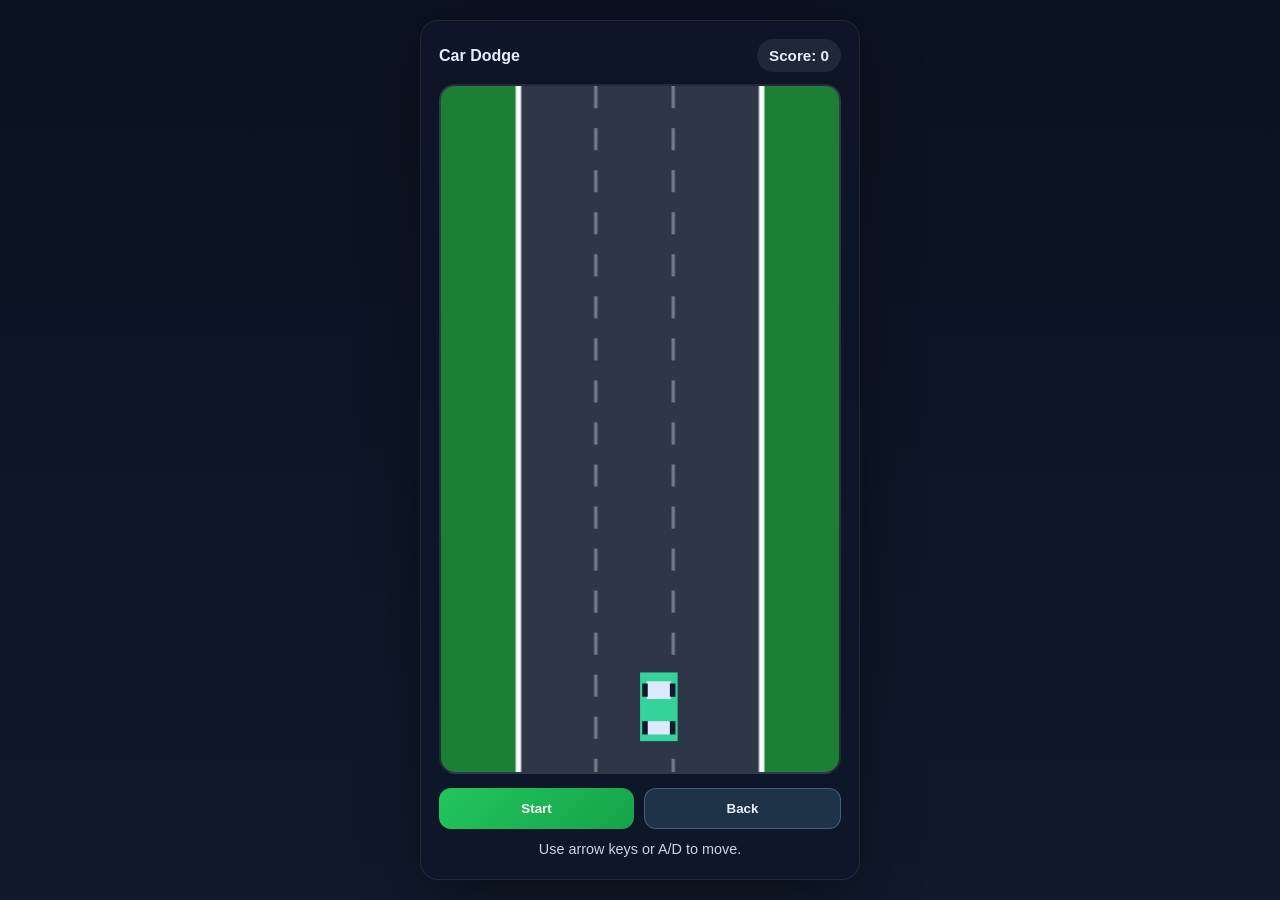
<file: car-game.html>
<!DOCTYPE html>
<html lang="en">
<head>
  <meta charset="UTF-8" />
  <meta name="viewport" content="width=device-width, initial-scale=1.0" />
  <title>Car Game | Aku Store</title>
  <style>
    :root {
      --bg1: #0b1220;
      --bg2: #101a2a;
      --road: #1f2b38;
      --lane: rgba(255,255,255,0.35);
      --grass: #1b7f35;
      --player: #34d399;
      --enemy: #f87171;
      --gold: #facc15;
      --text: #e5eefb;
      --panel: rgba(15, 23, 42, 0.82);
      --accent: #7dd3fc;
    }

    * { box-sizing: border-box; }

    body {
      margin: 0;
      min-height: 100vh;
      display: grid;
      place-items: center;
      font-family: Arial, Helvetica, sans-serif;
      background: linear-gradient(180deg, var(--bg1), var(--bg2));
      color: var(--text);
    }

    .game-shell {
      width: min(92vw, 440px);
      background: rgba(15, 23, 42, 0.7);
      border: 1px solid rgba(255,255,255,0.08);
      border-radius: 18px;
      padding: 18px;
      box-shadow: 0 18px 60px rgba(0,0,0,0.35);
    }

    .topbar {
      display: flex;
      justify-content: space-between;
      align-items: center;
      margin-bottom: 12px;
      font-weight: 700;
    }

    .score {
      background: rgba(255,255,255,0.08);
      padding: 8px 12px;
      border-radius: 999px;
      font-size: 0.95rem;
    }

    canvas {
      display: block;
      width: 100%;
      height: auto;
      border-radius: 16px;
      background: linear-gradient(180deg, #1d2938, #0f172a);
      border: 2px solid rgba(255,255,255,0.08);
    }

    .controls {
      display: flex;
      justify-content: space-between;
      gap: 10px;
      margin-top: 14px;
    }

    button {
      flex: 1;
      border: none;
      border-radius: 12px;
      padding: 12px 14px;
      font-weight: 700;
      cursor: pointer;
      transition: transform 0.15s ease, opacity 0.15s ease;
    }

    button:hover {
      transform: translateY(-1px);
    }

    .primary {
      background: linear-gradient(135deg, #22c55e, #16a34a);
      color: white;
    }

    .secondary {
      background: rgba(125, 211, 252, 0.15);
      color: var(--text);
      border: 1px solid rgba(125, 211, 252, 0.3);
    }

    .status {
      margin-top: 12px;
      font-size: 0.9rem;
      text-align: center;
      color: #cbd5e1;
      min-height: 20px;
    }
  </style>
</head>
<body>
  <div class="game-shell">
    <div class="topbar">
      <div>Car Dodge</div>
      <div class="score">Score: <span id="score">0</span></div>
    </div>

    <canvas id="gameCanvas" width="360" height="620" aria-label="Car game"></canvas>

    <div class="controls">
      <button id="startBtn" class="primary">Start</button>
      <button id="homeBtn" class="secondary">Back</button>
    </div>

    <div id="status" class="status">Use arrow keys or A/D to move.</div>
  </div>

  <script>
    const canvas = document.getElementById('gameCanvas');
    const ctx = canvas.getContext('2d');
    const scoreEl = document.getElementById('score');
    const startBtn = document.getElementById('startBtn');
    const homeBtn = document.getElementById('homeBtn');
    const statusEl = document.getElementById('status');

    const road = {
      width: 220,
      x: (canvas.width - 220) / 2,
      laneWidth: 70,
      lanes: 3
    };

    let animationFrameId = null;
    let gameStarted = false;
    let gameOver = false;
    let lastTime = 0;
    let spawnTimer = 0;
    let score = 0;
    let highScore = Number(localStorage.getItem('aku_car_game_high_score') || 0);

    const player = {
      x: canvas.width / 2,
      y: canvas.height - 90,
      width: 34,
      height: 62,
      speed: 220,
      moveLeft: false,
      moveRight: false
    };

    const obstacles = [];

    function resetGame() {
      player.x = canvas.width / 2;
      player.y = canvas.height - 90;
      obstacles.length = 0;
      spawnTimer = 0;
      score = 0;
      scoreEl.textContent = '0';
      gameOver = false;
      lastTime = 0;
      statusEl.textContent = 'Use arrow keys or A/D to move.';
    }

    function startGame() {
      resetGame();
      gameStarted = true;
      startBtn.textContent = 'Restart';
      statusEl.textContent = 'Avoid the traffic!';
      if (animationFrameId) cancelAnimationFrame(animationFrameId);
      animationFrameId = requestAnimationFrame(gameLoop);
    }

    function endGame() {
      gameOver = true;
      gameStarted = false;
      if (score > highScore) {
        highScore = score;
        localStorage.setItem('aku_car_game_high_score', String(highScore));
      }
      statusEl.textContent = `Crash! Final score: ${score}. High score: ${highScore}.`;
      startBtn.textContent = 'Play Again';
    }

    function updatePlayer(delta) {
      const direction = (player.moveRight ? 1 : 0) - (player.moveLeft ? 1 : 0);
      player.x += direction * player.speed * delta;
      player.x = Math.max(road.x + 12, Math.min(player.x, road.x + road.width - player.width - 12));
    }

    function spawnObstacle() {
      const lane = Math.floor(Math.random() * road.lanes);
      const laneX = road.x + lane * road.laneWidth + 18;
      const obstacleWidth = 32;
      const obstacleHeight = 60;
      obstacles.push({
        x: laneX,
        y: -70,
        width: obstacleWidth,
        height: obstacleHeight,
        speed: 180 + Math.random() * 110,
        color: Math.random() > 0.5 ? '#f87171' : '#fbbf24'
      });
    }

    function updateObstacles(delta) {
      for (let i = obstacles.length - 1; i >= 0; i--) {
        const obs = obstacles[i];
        obs.y += obs.speed * delta;

        if (obs.y > canvas.height + 80) {
          obstacles.splice(i, 1);
          score += 10;
          scoreEl.textContent = String(score);
          continue;
        }

        const hit =
          player.x < obs.x + obs.width &&
          player.x + player.width > obs.x &&
          player.y < obs.y + obs.height &&
          player.y + player.height > obs.y;

        if (hit) {
          endGame();
          return;
        }
      }
    }

    function drawBackground() {
      ctx.fillStyle = '#1f2937';
      ctx.fillRect(0, 0, canvas.width, canvas.height);

      ctx.fillStyle = '#1b7f35';
      ctx.fillRect(0, 0, canvas.width, canvas.height);

      ctx.fillStyle = '#2d3748';
      ctx.fillRect(road.x, 0, road.width, canvas.height);

      ctx.strokeStyle = 'rgba(255,255,255,0.35)';
      ctx.lineWidth = 3;
      ctx.setLineDash([20, 18]);
      ctx.beginPath();
      ctx.moveTo(road.x + road.laneWidth, 0);
      ctx.lineTo(road.x + road.laneWidth, canvas.height);
      ctx.moveTo(road.x + road.laneWidth * 2, 0);
      ctx.lineTo(road.x + road.laneWidth * 2, canvas.height);
      ctx.stroke();
      ctx.setLineDash([]);

      // Road edge lines
      ctx.strokeStyle = '#f8fafc';
      ctx.lineWidth = 5;
      ctx.beginPath();
      ctx.moveTo(road.x, 0);
      ctx.lineTo(road.x, canvas.height);
      ctx.moveTo(road.x + road.width, 0);
      ctx.lineTo(road.x + road.width, canvas.height);
      ctx.stroke();
    }

    function drawCar(x, y, width, height, color) {
      ctx.fillStyle = color;
      ctx.fillRect(x, y, width, height);

      ctx.fillStyle = '#dbeafe';
      ctx.fillRect(x + 6, y + 8, width - 12, 16);
      ctx.fillRect(x + 6, y + height - 18, width - 12, 12);

      ctx.fillStyle = '#111827';
      ctx.fillRect(x + 2, y + 10, 5, 12);
      ctx.fillRect(x + width - 7, y + 10, 5, 12);
      ctx.fillRect(x + 2, y + height - 18, 5, 12);
      ctx.fillRect(x + width - 7, y + height - 18, 5, 12);
    }

    function drawPlayer() {
      drawCar(player.x, player.y, player.width, player.height, '#34d399');
    }

    function drawObstacles() {
      obstacles.forEach(obs => drawCar(obs.x, obs.y, obs.width, obs.height, obs.color));
    }

    function draw() {
      drawBackground();
      drawObstacles();
      drawPlayer();
    }

    function gameLoop(timestamp) {
      if (!gameStarted || gameOver) return;

      if (!lastTime) lastTime = timestamp;
      const delta = (timestamp - lastTime) / 1000;
      lastTime = timestamp;

      updatePlayer(delta);

      spawnTimer += delta;
      if (spawnTimer > 0.9) {
        spawnObstacle();
        spawnTimer = 0;
      }

      updateObstacles(delta);
      draw();

      if (!gameOver) {
        animationFrameId = requestAnimationFrame(gameLoop);
      }
    }

    window.addEventListener('keydown', (event) => {
      if (event.key === 'ArrowLeft' || event.key.toLowerCase() === 'a') {
        player.moveLeft = true;
      }
      if (event.key === 'ArrowRight' || event.key.toLowerCase() === 'd') {
        player.moveRight = true;
      }
    });

    window.addEventListener('keyup', (event) => {
      if (event.key === 'ArrowLeft' || event.key.toLowerCase() === 'a') {
        player.moveLeft = false;
      }
      if (event.key === 'ArrowRight' || event.key.toLowerCase() === 'd') {
        player.moveRight = false;
      }
    });

    startBtn.addEventListener('click', startGame);
    homeBtn.addEventListener('click', () => {
      window.location.href = 'index.html';
    });

    resetGame();
    draw();
  </script>
</body>
</html>
</file>
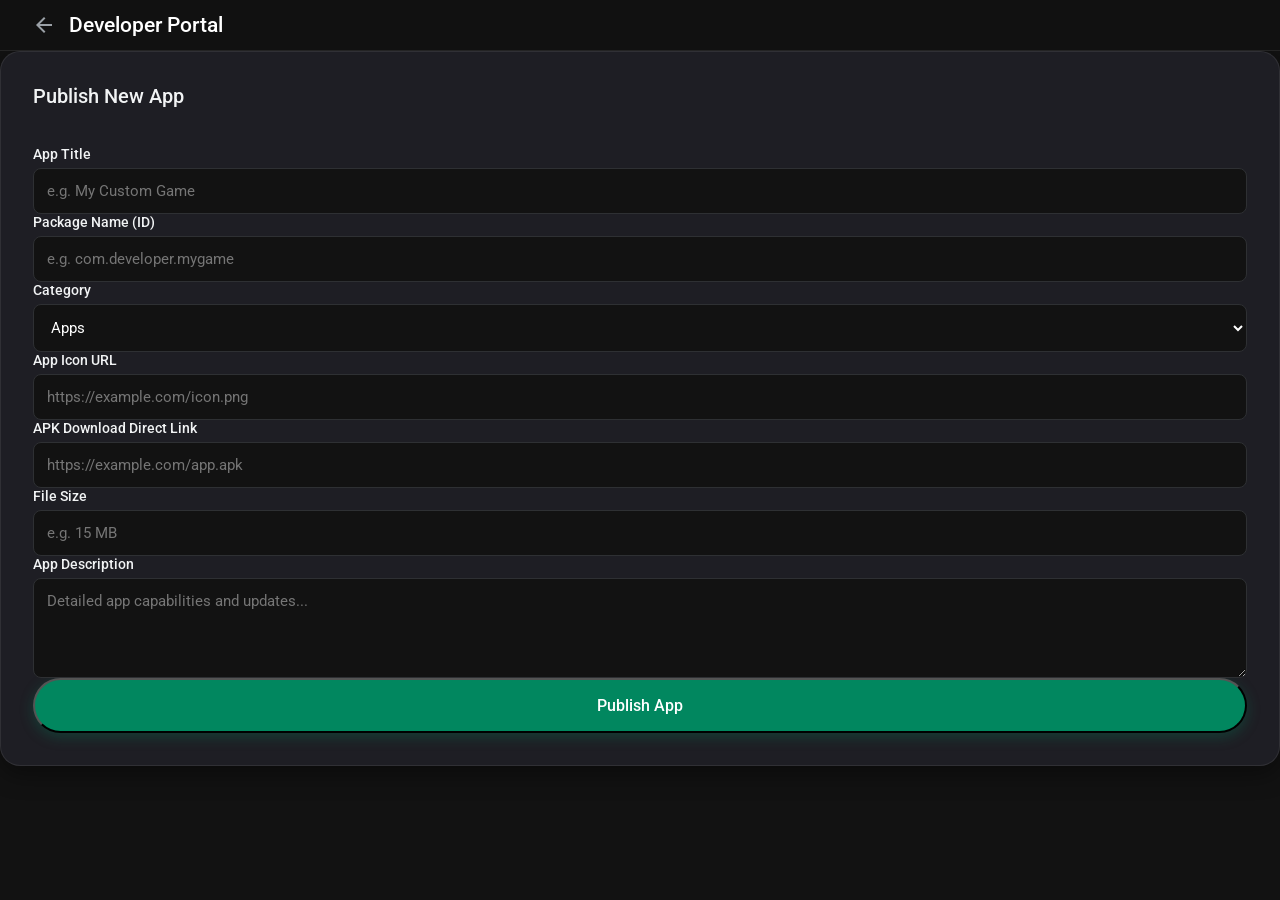
<file: developer.html>
<!DOCTYPE html>
<html lang="en">
<head>
  <meta charset="UTF-8">
  <meta name="viewport" content="width=device-width, initial-scale=1.0, maximum-scale=1.0, user-scalable=no">
  <title>Developer Portal | Aku Store</title>
  <link rel="stylesheet" href="style.css">
  <link rel="stylesheet" href="https://fonts.googleapis.com/css2?family=Material+Symbols+Outlined:opsz,wght,FILL,GRAD@24,400,0,0" />
</head>
<body>

  <header class="top-nav">
    <div class="logo" id="backBtn">
      <span class="material-symbols-outlined icon-btn">arrow_back</span>
      <span>Developer Portal</span>
    </div>
  </header>

  <main class="auth-wrapper">
    <div class="upload-form">
      <h1 class="section-title">Publish New App</h1>
      <form id="uploadAppForm">
        
        <div class="form-group">
          <label for="devAppTitle">App Title</label>
          <input type="text" id="devAppTitle" placeholder="e.g. My Custom Game" required>
        </div>

        <div class="form-group">
          <label for="devPackageId">Package Name (ID)</label>
          <input type="text" id="devPackageId" placeholder="e.g. com.developer.mygame" required>
        </div>

        <div class="form-group">
          <label for="devCategory">Category</label>
          <select id="devCategory">
            <option value="apps">Apps</option>
            <option value="games">Games</option>
          </select>
        </div>

        <div class="form-group">
          <label for="devIconUrl">App Icon URL</label>
          <input type="url" id="devIconUrl" placeholder="https://example.com/icon.png" required>
        </div>

        <div class="form-group">
          <label for="devApkUrl">APK Download Direct Link</label>
          <input type="url" id="devApkUrl" placeholder="https://example.com/app.apk" required>
        </div>

        <div class="form-group">
          <label for="devAppSize">File Size</label>
          <input type="text" id="devAppSize" placeholder="e.g. 15 MB" required>
        </div>

        <div class="form-group">
          <label for="devAppDesc">App Description</label>
          <textarea id="devAppDesc" rows="4" placeholder="Detailed app capabilities and updates..." required></textarea>
        </div>

        <button type="submit" class="install-btn">Publish App</button>
        <div id="uploadStatus" class="status-box"></div>
      </form>
    </div>
  </main>

  <script>
    document.getElementById('backBtn').addEventListener('click', () => window.location.href = 'index.html');

    document.getElementById('uploadAppForm').addEventListener('submit', (e) => {
      e.preventDefault();
      
      const session = JSON.parse(localStorage.getItem('aku_store_session') || 'null');
      if (!session || (session.role !== 'developer' && session.role !== 'admin')) {
        alert('You need a Developer or Admin account to publish apps.');
        window.location.href = 'auth.html';
        return;
      }

      const newApp = {
        id: document.getElementById('devPackageId').value.trim(),
        title: document.getElementById('devAppTitle').value.trim(),
        developer: session.username || "Developer",
        rating: 5.0,
        icon: document.getElementById('devIconUrl').value.trim(),
        category: document.getElementById('devCategory').value,
        size: document.getElementById('devAppSize').value.trim(),
        description: document.getElementById('devAppDesc').value.trim(),
        apkUrl: document.getElementById('devApkUrl').value.trim()
      };

      const existingApps = JSON.parse(localStorage.getItem('aku_uploaded_apps') || '[]');
      existingApps.push(newApp);
      localStorage.setItem('aku_uploaded_apps', JSON.stringify(existingApps));

      const statusBox = document.getElementById('uploadStatus');
      statusBox.className = "status-box success";
      statusBox.innerText = "App published successfully to store!";
      
      setTimeout(() => window.location.href = 'index.html', 1200);
    });
  </script>
</body>
</html>
</file>
<file: style.css>
@import url('https://fonts.googleapis.com/css2?family=Roboto:wght@300;400;500;700&display=swap');

:root {
  --bg-color: #121212;
  --surface-color: #1e1e24;
  --surface-hover: #282930;
  --surface-border: rgba(255, 255, 255, 0.08);
  --text-primary: #f1f3f4;
  --text-secondary: #9aa0a6;
  --accent-color: #01875f;
  --accent-hover: #016c4c;
  --accent-glow: rgba(1, 135, 95, 0.3);
  --danger-color: #ff5252;
  --danger-bg: rgba(255, 82, 82, 0.15);
  --border-color: #2e3033;
  --radius-sm: 8px;
  --radius-md: 14px;
  --radius-lg: 20px;
  --shadow-elevation: 0 8px 24px rgba(0, 0, 0, 0.4);
}

/* Base Resets & Layout Locks */
*, *::before, *::after {
  margin: 0;
  padding: 0;
  box-sizing: border-box;
  font-family: 'Roboto', sans-serif;
  -webkit-tap-highlight-color: transparent;
}

html, body {
  width: 100%;
  max-width: 100vw;
  overflow-x: hidden;
  background-color: var(--bg-color);
  color: var(--text-primary);
  min-height: 100vh;
  display: flex;
  flex-direction: column;
}

/* Sticky Glass Top Header */
.top-nav {
  display: flex;
  align-items: center;
  justify-content: space-between;
  padding: 0.8rem 2rem;
  background: rgba(18, 18, 18, 0.85);
  backdrop-filter: blur(16px);
  -webkit-backdrop-filter: blur(16px);
  position: sticky;
  top: 0;
  z-index: 100;
  border-bottom: 1px solid var(--surface-border);
}

.logo {
  display: flex;
  align-items: center;
  gap: 0.8rem;
  font-size: 1.3rem;
  font-weight: 500;
  color: #fff;
  cursor: pointer;
  user-select: none;
}

.play-icon {
  width: 32px;
  height: 32px;
  filter: drop-shadow(0 2px 4px rgba(0,0,0,0.3));
}

.search-container {
  display: flex;
  align-items: center;
  background-color: var(--surface-color);
  border: 1px solid var(--surface-border);
  border-radius: 28px;
  padding: 0.6rem 1.2rem;
  width: 45%;
  max-width: 600px;
  transition: all 0.2s ease;
}

.search-container:focus-within {
  border-color: var(--accent-color);
  box-shadow: 0 0 12px var(--accent-glow);
  background-color: var(--surface-hover);
}

.search-container input {
  background: transparent;
  border: none;
  color: var(--text-primary);
  font-size: 0.95rem;
  width: 100%;
  outline: none;
  padding-left: 0.6rem;
}

.search-container .search-icon {
  color: var(--text-secondary);
}

.user-actions {
  display: flex;
  align-items: center;
  gap: 1.2rem;
}

.icon-btn {
  color: var(--text-secondary);
  cursor: pointer;
  transition: color 0.2s ease, transform 0.2s ease;
  user-select: none;
}

.icon-btn:hover {
  color: var(--text-primary);
  transform: scale(1.05);
}

.profile-avatar {
  width: 38px;
  height: 38px;
  background-color: var(--accent-color);
  border-radius: 50%;
  display: flex;
  align-items: center;
  justify-content: center;
  cursor: pointer;
  overflow: hidden;
  box-shadow: 0 2px 8px rgba(0, 0, 0, 0.3);
  transition: transform 0.2s ease;
}

.profile-avatar:hover {
  transform: scale(1.05);
}

/* Category Navigation Tabs */
.category-tabs {
  display: flex;
  gap: 2.5rem;
  padding: 0 2rem;
  border-bottom: 1px solid var(--border-color);
  background-color: var(--bg-color);
}

.tab {
  background: none;
  border: none;
  color: var(--text-secondary);
  font-size: 0.95rem;
  font-weight: 500;
  padding: 1rem 0;
  cursor: pointer;
  position: relative;
  transition: color 0.2s ease;
}

.tab:hover {
  color: var(--text-primary);
}

.tab.active {
  color: var(--accent-color);
}

.tab.active::after {
  content: '';
  position: absolute;
  bottom: -1px;
  left: 0;
  width: 100%;
  height: 3px;
  background-color: var(--accent-color);
  border-radius: 3px 3px 0 0;
  box-shadow: 0 -2px 8px var(--accent-glow);
}

/* Main Content & Grid Layouts */
.store-content {
  padding: 2rem;
  max-width: 1400px;
  margin: 0 auto;
  width: 100%;
}

.section-title {
  font-size: 1.25rem;
  font-weight: 500;
  margin-bottom: 1.2rem;
  color: var(--text-primary);
}

.app-grid {
  display: grid;
  grid-template-columns: repeat(auto-fill, minmax(170px, 1fr));
  gap: 1.5rem;
}

/* App Cards */
.app-card {
  display: flex;
  flex-direction: column;
  gap: 0.6rem;
  cursor: pointer;
  padding: 0.8rem;
  border-radius: var(--radius-md);
  transition: background-color 0.2s ease, transform 0.2s ease;
  background: transparent;
}

.app-card:hover {
  background-color: var(--surface-hover);
  transform: translateY(-4px);
}

.app-icon {
  width: 100%;
  aspect-ratio: 1 / 1;
  border-radius: var(--radius-lg);
  object-fit: cover;
  box-shadow: 0 4px 12px rgba(0,0,0,0.3);
  border: 1px solid var(--surface-border);
}

.app-info {
  display: flex;
  flex-direction: column;
  gap: 0.2rem;
}

.app-title {
  font-size: 0.9rem;
  font-weight: 500;
  color: var(--text-primary);
  white-space: nowrap;
  overflow: hidden;
  text-overflow: ellipsis;
}

.app-developer {
  font-size: 0.8rem;
  color: var(--text-secondary);
  white-space: nowrap;
  overflow: hidden;
  text-overflow: ellipsis;
}

.app-meta {
  display: flex;
  align-items: center;
  gap: 0.2rem;
  font-size: 0.75rem;
  color: var(--text-secondary);
  margin-top: 0.2rem;
}

.star-icon {
  font-size: 0.85rem !important;
  color: #ffb703;
}

/* App Details Page Styling */
.detail-container {
  max-width: 850px;
  margin: 0 auto;
  padding: 2.5rem 1.5rem;
  width: 100%;
}

.detail-header {
  display: flex;
  gap: 1.8rem;
  align-items: center;
  margin-bottom: 2rem;
}

.detail-app-icon {
  width: 108px;
  height: 108px;
  border-radius: var(--radius-lg);
  object-fit: cover;
  box-shadow: var(--shadow-elevation);
  border: 1px solid var(--surface-border);
}

.detail-meta {
  display: flex;
  flex-direction: column;
  gap: 0.3rem;
}

.detail-title {
  font-size: 1.8rem;
  font-weight: 500;
  color: var(--text-primary);
  line-height: 1.2;
}

.detail-developer {
  font-size: 1rem;
  color: var(--accent-color);
  font-weight: 500;
}

.verified-tag {
  display: flex;
  align-items: center;
  gap: 0.3rem;
  font-size: 0.8rem;
  color: var(--text-secondary);
  margin-top: 0.2rem;
}

.verified-tag span {
  font-size: 1rem;
  color: var(--accent-color);
}

/* Quick Stats Bar */
.stats-bar {
  display: flex;
  justify-content: space-around;
  align-items: center;
  background-color: var(--surface-color);
  border: 1px solid var(--surface-border);
  padding: 1rem;
  border-radius: var(--radius-md);
  margin-bottom: 2rem;
}

.stat-item {
  text-align: center;
}

.stat-value {
  font-size: 1.1rem;
  font-weight: 700;
  display: flex;
  align-items: center;
  justify-content: center;
  gap: 0.2rem;
}

.stat-label {
  font-size: 0.75rem;
  color: var(--text-secondary);
  margin-top: 0.2rem;
}

.stat-divider {
  width: 1px;
  height: 28px;
  background-color: var(--border-color);
}

/* Install & Action Buttons */
.action-section {
  margin-bottom: 2.5rem;
}

.install-btn {
  display: block;
  width: 100%;
  background-color: var(--accent-color);
  color: #fff;
  text-align: center;
  padding: 1rem;
  border-radius: 28px;
  font-size: 1rem;
  font-weight: 500;
  text-decoration: none;
  transition: all 0.2s ease;
  box-shadow: 0 4px 14px var(--accent-glow);
}

.install-btn:hover {
  background-color: var(--accent-hover);
  box-shadow: 0 6px 20px var(--accent-glow);
}

/* Horizontal Screenshots Slider */
.screenshots-section {
  margin-bottom: 2.5rem;
}

.screenshots-scroll {
  display: flex;
  gap: 1rem;
  overflow-x: auto;
  padding-bottom: 1rem;
  scrollbar-width: thin;
  scrollbar-color: var(--border-color) transparent;
}

.screenshot-img {
  height: 240px;
  border-radius: var(--radius-md);
  object-fit: cover;
  border: 1px solid var(--surface-border);
  box-shadow: 0 4px 12px rgba(0,0,0,0.3);
}

.app-description {
  color: var(--text-secondary);
  line-height: 1.7;
  font-size: 0.95rem;
}

/* Unified Form Component (Upload, Auth, Admin) */
.upload-form {
  background-color: var(--surface-color);
  border: 1px solid var(--surface-border);
  padding: 2rem;
  border-radius: var(--radius-lg);
  display: flex;
  flex-direction: column;
  gap: 1.2rem;
  box-shadow: var(--shadow-elevation);
}

.form-group {
  display: flex;
  flex-direction: column;
  gap: 0.4rem;
}

.form-group label {
  font-size: 0.85rem;
  font-weight: 500;
  color: var(--text-primary);
}

.form-group input, 
.form-group select, 
.form-group textarea {
  background-color: var(--bg-color);
  border: 1px solid var(--border-color);
  border-radius: var(--radius-sm);
  padding: 0.8rem;
  color: #fff;
  font-size: 0.95rem;
  outline: none;
  transition: border-color 0.2s ease;
}

.form-group input:focus, 
.form-group select:focus, 
.form-group textarea:focus {
  border-color: var(--accent-color);
}

.error-msg {
  color: var(--danger-color);
  font-size: 0.8rem;
}

/* Alert / Status Boxes */
.status-box {
  margin-top: 1rem;
  padding: 1rem;
  border-radius: var(--radius-sm);
  font-size: 0.9rem;
  display: none;
}

.status-box.success {
  display: block;
  background-color: rgba(1, 135, 95, 0.15);
  border: 1px solid var(--accent-color);
  color: #81c784;
}

.status-box.error {
  display: block;
  background-color: var(--danger-bg);
  border: 1px solid var(--danger-color);
  color: #ff8a80;
}

/* =========================================
   BULLETPROOF MOBILE RESPONSIVENESS
   ========================================= */

@media (max-width: 768px) {
  .top-nav {
    padding: 0.8rem 1rem;
  }

  .search-container {
    display: none; /* Hidden on header, accessible via search view */
  }

  .category-tabs {
    padding: 0 1rem;
    gap: 1.5rem;
    justify-content: space-around;
  }

  .store-content {
    padding: 1.2rem 1rem;
  }

  .app-grid {
    grid-template-columns: repeat(auto-fill, minmax(105px, 1fr));
    gap: 0.8rem;
  }

  .app-card {
    padding: 0.4rem;
  }

  .app-icon {
    border-radius: 16px;
  }

  .app-title {
    font-size: 0.82rem;
  }

  .app-developer {
    font-size: 0.72rem;
  }

  /* Details Page Mobile Adjustments */
  .detail-container {
    padding: 1.5rem 1rem;
  }

  .detail-header {
    gap: 1rem;
  }

  .detail-app-icon {
    width: 80px;
    height: 80px;
  }

  .detail-title {
    font-size: 1.4rem;
  }

  .screenshot-img {
    height: 180px;
  }

  .upload-form {
    padding: 1.2rem;
  }
}

@media (max-width: 480px) {
  .app-grid {
    grid-template-columns: repeat(3, 1fr);
  }
  }
</file>
